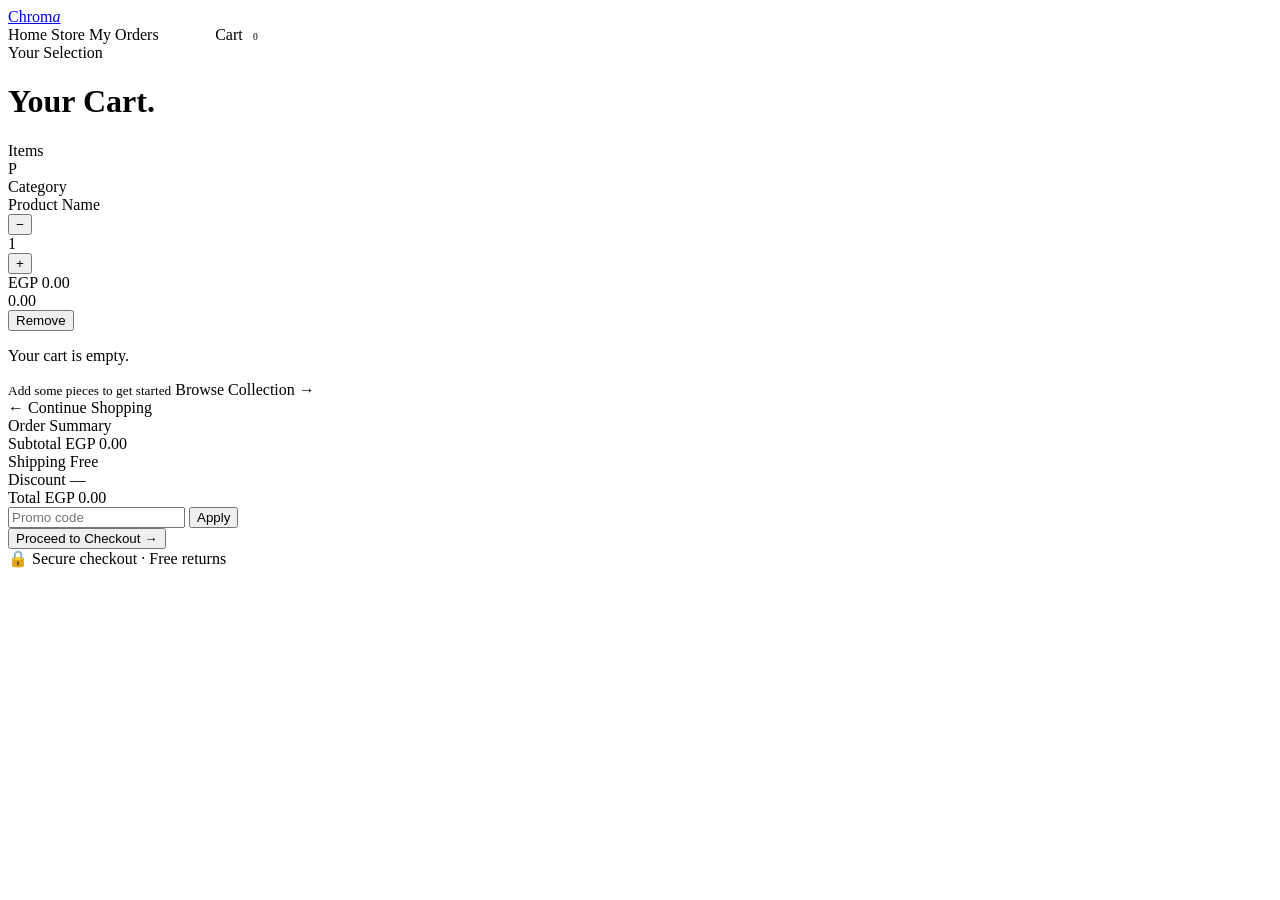
<file: src/main/resources/templates/cart.html>
<!DOCTYPE html>
<html xmlns:th="http://www.thymeleaf.org" lang="en">
<head>
  <meta charset="UTF-8"/>
  <meta name="viewport" content="width=device-width, initial-scale=1.0"/>
  <title>Chroma — Cart</title>
  <link rel="icon" href="/images/favicon.png">
  <link rel="preconnect" href="https://fonts.googleapis.com"/>
  <link href="https://fonts.googleapis.com/css2?family=Cormorant+Garamond:ital,wght@0,300;0,400;0,600;1,300&family=DM+Mono:wght@300;400&display=swap" rel="stylesheet"/>
  
  <link rel="stylesheet" th:href="@{/css/cart.css}"/>
</head>
<body>

<!-- ── NAV ── -->
<nav>
  <a href="/home" class="nav-brand">Chrom<em>a</em></a>
  <!--  <a href="#" class="nav-brand">Chroma</a>-->
  <!--  <div class="nav-links">-->
  <!--    <a th:href="@{/product}" class="nav-back">← Continue Shopping</a>-->
  <!--  </div>-->
  <div class="nav-links" id="navLinks">
    <a th:href="@{/home}" class="active">Home</a>
    <a th:href="@{/product}">Store</a>
    <a th:href="@{/orders}">My Orders</a>
    <form th:action="@{/logout}" method="post" style="display:inline;">
      <input type="hidden" th:name="${_csrf.parameterName}" th:value="${_csrf.token}"/>
      <button type="submit" style="background:none;border:none;cursor:pointer;font-size:0.65rem;letter-spacing:0.2em;text-transform:uppercase;color:rgba(255,255,255,0.6);font-family:'DM Mono',monospace;padding:0;">Logout</button>
    </form>
    <a th:href="@{/cart}" class="nav-cart">
      <span>Cart</span>
      <span id="cart-count" style="background:var(--paper);color:var(--ink);padding:0.1rem 0.4rem;font-size:0.6rem;">0</span>
    </a>
  </div>
</nav>

<!-- ── PAGE HEADER ── -->
<div class="page-header">
  <div class="page-eyebrow">Your Selection</div>
  <h1 class="page-title">Your Cart.</h1>
</div>

<!-- ── LAYOUT ── -->
<div class="cart-layout">

  <!-- Items Column -->
  <section class="cart-items">
    <div class="cart-section-label">Items</div>

    <!-- ── Thymeleaf loop: expects Map<Product, Integer> from model ── -->
    <div th:if="${cart != null and !cart.isEmpty()}">
      <div class="cart-row" th:each="entry : ${cart}"
           th:attr="data-id=${entry.key.id}, data-price=${entry.key.price}">
        <div class="cart-thumb">
          <span th:text="${#strings.substring(entry.key.name, 0, 1)}">P</span>
        </div>
        <div class="cart-info">
          <div class="cart-item-category" th:text="${entry.key.category}">Category</div>
          <div class="cart-item-name" th:text="${entry.key.name}">Product Name</div>
          <div class="qty-control">
            <button class="qty-btn" th:onclick="|changeQty(${entry.key.id}, -1, this)|">−</button>
            <div class="qty-val" th:text="${entry.value}">1</div>
            <button class="qty-btn" th:onclick="|changeQty(${entry.key.id}, 1, this)|">+</button>
          </div>
        </div>
        <div class="cart-item-price">
          <div class="unit" th:text="'EGP ' + ${#numbers.formatDecimal(entry.key.price, 1, 2)}">EGP 0.00</div>
          <div class="total" th:text="${#numbers.formatDecimal(entry.key.price * entry.value, 1, 2)}">0.00</div>
          <button class="btn-remove" th:onclick="|removeItem(${entry.key.id}, this)|">Remove</button>
        </div>
      </div>
    </div>

    <!-- ── Empty Cart State ── -->
    <div class="empty-cart" th:if="${cart == null or cart.isEmpty()}">
      <p>Your cart is empty.</p>
      <small>Add some pieces to get started</small>
      <a th:href="@{/product}" class="btn-browse">Browse Collection →</a>
    </div>

    <a th:href="@{/product}" class="continue-link" th:if="${cart != null and !cart.isEmpty()}">
      ← Continue Shopping
    </a>
  </section>

  <!-- Summary Column -->
  <aside class="order-summary">
    <div class="summary-label">Order Summary</div>

    <div class="summary-line">
      <span class="s-key">Subtotal</span>
      <span class="s-val" id="subtotal">EGP 0.00</span>
    </div>
    <div class="summary-line">
      <span class="s-key">Shipping</span>
      <span class="s-val">Free</span>
    </div>
    <div class="summary-line">
      <span class="s-key">Discount</span>
      <span class="s-val" id="discount">—</span>
    </div>

    <div class="summary-divider"></div>

    <div class="summary-total">
      <span class="t-key">Total</span>
      <span class="t-val" id="total">EGP 0.00</span>
    </div>

    <!-- Promo Code -->
    <div class="promo-wrap">
      <input type="text" placeholder="Promo code" id="promoInput"/>
      <button class="promo-btn" onclick="applyPromo()">Apply</button>
    </div>

    <button class="btn-checkout" onclick="checkout()">
      <span>Proceed to Checkout →</span>
    </button>

    <div class="secure-note">🔒 Secure checkout · Free returns</div>
  </aside>

</div>



<script th:src="@{/js/cart.js}"></script>
</body>
</html>
</file>
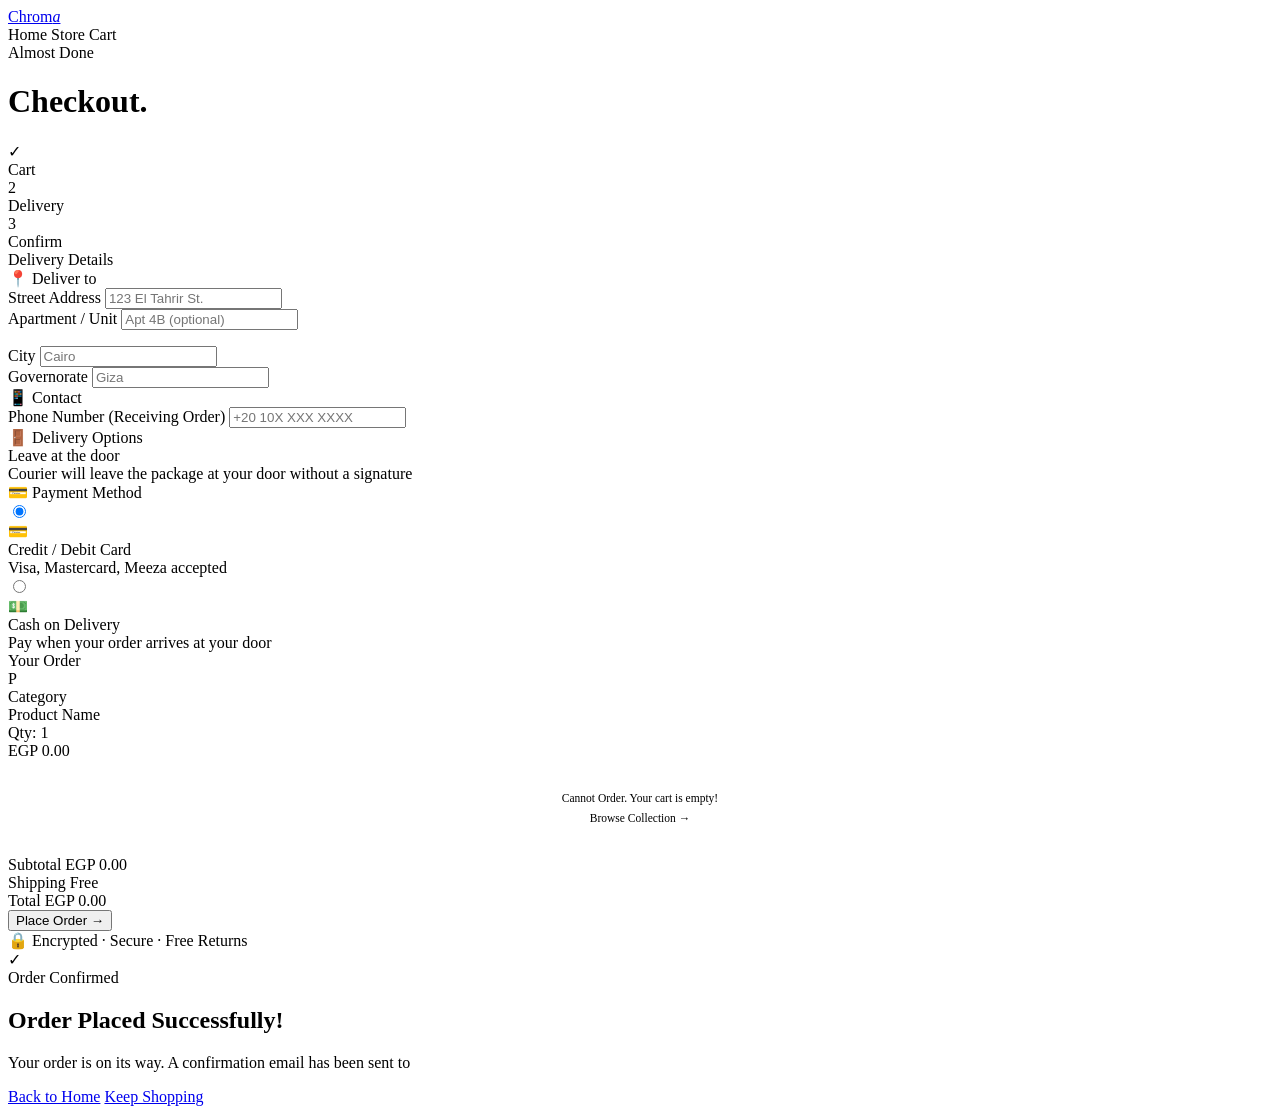
<file: src/main/resources/templates/checkout.html>
<!DOCTYPE html>
<html xmlns:th="http://www.thymeleaf.org" lang="en">
<head>
    <meta charset="UTF-8"/>
    <meta name="viewport" content="width=device-width, initial-scale=1.0"/>
    <title>Chroma — Checkout</title>
    <link rel="icon" href="/images/favicon.png">
    <link rel="preconnect" href="https://fonts.googleapis.com"/>
    <link href="https://fonts.googleapis.com/css2?family=Cormorant+Garamond:ital,wght@0,300;0,400;0,600;1,300&family=DM+Mono:wght@300;400&display=swap" rel="stylesheet"/>
    
  <link rel="stylesheet" th:href="@{/css/checkout.css}"/>
</head>
<body>

<!-- ── NAV ── -->
<nav>
    <a href="/home" class="nav-brand">Chrom<em>a</em></a>
    <div class="nav-links">
        <a th:href="@{/home}">Home</a>
        <a th:href="@{/product}">Store</a>
        <a th:href="@{/cart}">Cart</a>
        <form th:action="@{/logout}" method="post" style="display:inline;">
          <input type="hidden" th:name="${_csrf.parameterName}" th:value="${_csrf.token}"/>
          <button type="submit" style="background:none;border:none;cursor:pointer;font-size:0.65rem;letter-spacing:0.2em;text-transform:uppercase;color:rgba(255,255,255,0.6);font-family:'DM Mono',monospace;padding:0;">Logout</button>
        </form>
    </div>
</nav>

<!-- ── PAGE HEADER ── -->
<div class="page-header">
    <div class="page-eyebrow">Almost Done</div>
    <h1 class="page-title">Checkout.</h1>
</div>

<!-- ── STEP BAR ── -->
<div class="step-bar">
    <div class="step-item done">
        <div class="step-num">✓</div>
        <span>Cart</span>
    </div>
    <div class="step-sep"></div>
    <div class="step-item active">
        <div class="step-num">2</div>
        <span>Delivery</span>
    </div>
    <div class="step-sep"></div>
    <div class="step-item">
        <div class="step-num">3</div>
        <span>Confirm</span>
    </div>
</div>

<!-- ── CHECKOUT LAYOUT ── -->
<div class="checkout-layout">

    <!-- ── LEFT: FORM PANEL ── -->
    <section class="checkout-form-panel">
        <div class="section-label">Delivery Details</div>

        <!-- 1. DELIVER TO -->
        <div class="field-group">
            <div class="field-group-title">
                <span class="field-icon">📍</span> Deliver to
            </div>
            <div class="field-row">
                <div class="field-wrap">
                    <label class="field-label">Street Address</label>
                    <input type="text" class="field-input" id="address" name="address" placeholder="123 El Tahrir St." required/>
                </div>
                <div class="field-wrap">
                    <label class="field-label">Apartment / Unit</label>
                    <input type="text" class="field-input" id="apt" name="apt" placeholder="Apt 4B (optional)"/>
                </div>
            </div>
            <div class="field-row" style="margin-top:1rem;">
                <div class="field-wrap">
                    <label class="field-label">City</label>
                    <input type="text" class="field-input" id="city" name="city" placeholder="Cairo" required/>
                </div>
                <div class="field-wrap">
                    <label class="field-label">Governorate</label>
                    <input type="text" class="field-input" id="governorate" name="governorate" placeholder="Giza" required/>
                </div>
            </div>
        </div>

        <!-- 2. PHONE NUMBER -->
        <div class="field-group">
            <div class="field-group-title">
                <span class="field-icon">📱</span> Contact
            </div>
            <div class="field-row full">
                <div class="field-wrap">
                    <label class="field-label">Phone Number (Receiving Order)</label>
                    <input type="tel" class="field-input" id="phone" name="phone"
                           placeholder="+20 10X XXX XXXX" required
                           pattern="[+]?[0-9\s\-]{7,15}"
                           title="Enter a valid phone number"/>
                </div>
            </div>
        </div>

        <!-- 3. LEAVE AT DOOR -->
        <div class="field-group">
            <div class="field-group-title">
                <span class="field-icon">🚪</span> Delivery Options
            </div>
            <div class="toggle-wrap" id="leaveAtDoor" onclick="toggleLeaveAtDoor()">
                <div class="toggle-text">
                    <div class="toggle-title">Leave at the door</div>
                    <div class="toggle-sub">Courier will leave the package at your door without a signature</div>
                </div>
                <div class="toggle-switch"></div>
            </div>
            <input type="hidden" id="leaveAtDoorVal" name="leaveAtDoor" value="false"/>
        </div>

        <!-- 4. PAYMENT METHOD -->
        <div class="field-group">
            <div class="field-group-title">
                <span class="field-icon">💳</span> Payment Method
            </div>
            <div class="payment-options">
                <div class="payment-card selected" id="payCard" onclick="selectPayment('card')">
                    <input type="radio" name="payment" value="card" checked/>
                    <div class="payment-badge"></div>
                    <div class="payment-icon">💳</div>
                    <div class="payment-name">Credit / Debit Card</div>
                    <div class="payment-desc">Visa, Mastercard, Meeza accepted</div>
                </div>
                <div class="payment-card" id="payCash" onclick="selectPayment('cash')">
                    <input type="radio" name="payment" value="cash"/>
                    <div class="payment-badge"></div>
                    <div class="payment-icon">💵</div>
                    <div class="payment-name">Cash on Delivery</div>
                    <div class="payment-desc">Pay when your order arrives at your door</div>
                </div>
            </div>
            <input type="hidden" id="paymentMethod" name="paymentMethod" value="card"/>
        </div>

    </section>

    <!-- ── RIGHT: ORDER SUMMARY ── -->
    <aside class="order-summary">
        <div class="summary-label">Your Order</div>

        <!-- Thymeleaf renders items from the cart session model -->
        <div id="orderItems">
            <div th:if="${cart != null and !cart.isEmpty()}">
                <div class="order-item" th:each="entry : ${cart}"
                     th:attr="data-price=${entry.key.price}, data-qty=${entry.value}">
                    <div class="order-item-thumb">
                        <span th:text="${#strings.substring(entry.key.name, 0, 1)}">P</span>
                    </div>
                    <div class="order-item-info">
                        <div class="order-item-cat" th:text="${entry.key.category}">Category</div>
                        <div class="order-item-name" th:text="${entry.key.name}">Product Name</div>
                        <div class="order-item-qty" th:text="'Qty: ' + ${entry.value}">Qty: 1</div>
                    </div>
                    <div class="order-item-price"
                         th:text="'EGP ' + ${#numbers.formatDecimal(entry.key.price * entry.value, 1, 2)}">
                        EGP 0.00
                    </div>
                </div>
            </div>
            <div th:if="${cart == null or cart.isEmpty()}"
                 style="padding:2rem 0;text-align:center;color:var(--muted);font-size:0.72rem;">
                Cannot Order. Your cart is empty!
                <a th:href="@{/product}" style="color:var(--ink);display:block;margin-top:0.5rem;">Browse Collection →</a>
            </div>
        </div>

        <div class="summary-divider"></div>

        <div class="summary-line">
            <span class="s-key">Subtotal</span>
            <span class="s-val" id="subtotal">EGP 0.00</span>
        </div>
        <div class="summary-line">
            <span class="s-key">Shipping</span>
            <span class="s-val" style="color:var(--success);">Free</span>
        </div>

        <div class="summary-divider"></div>

        <div class="summary-total">
            <span class="t-key">Total</span>
            <span class="t-val" id="total">EGP 0.00</span>
        </div>

        <button class="btn-pay" id="payBtn" onclick="placeOrder()">
            <span id="payBtnText">Place Order →</span>
        </button>

        <div class="secure-note">🔒 Encrypted · Secure · Free Returns</div>
    </aside>

</div>

<!-- ── SUCCESS OVERLAY ── -->
<div class="success-overlay" id="successOverlay">
    <div class="success-card" id="successCard">
        <div class="success-tick">✓</div>
        <div class="success-eyebrow">Order Confirmed</div>
        <h2 class="success-title">Order Placed Successfully!</h2>
        <p class="success-body">
            Your order is on its way. A confirmation email has been sent to<br/>
            <span class="success-email-highlight" id="confirmEmail"></span>
        </p>
        <div class="success-actions">
            <a href="/home" class="success-btn primary">Back to Home</a>
            <a href="/product" class="success-btn secondary">Keep Shopping</a>
        </div>
    </div>
</div>



<script th:src="@{/js/checkout.js}"></script>
</body>
</html>
</file>
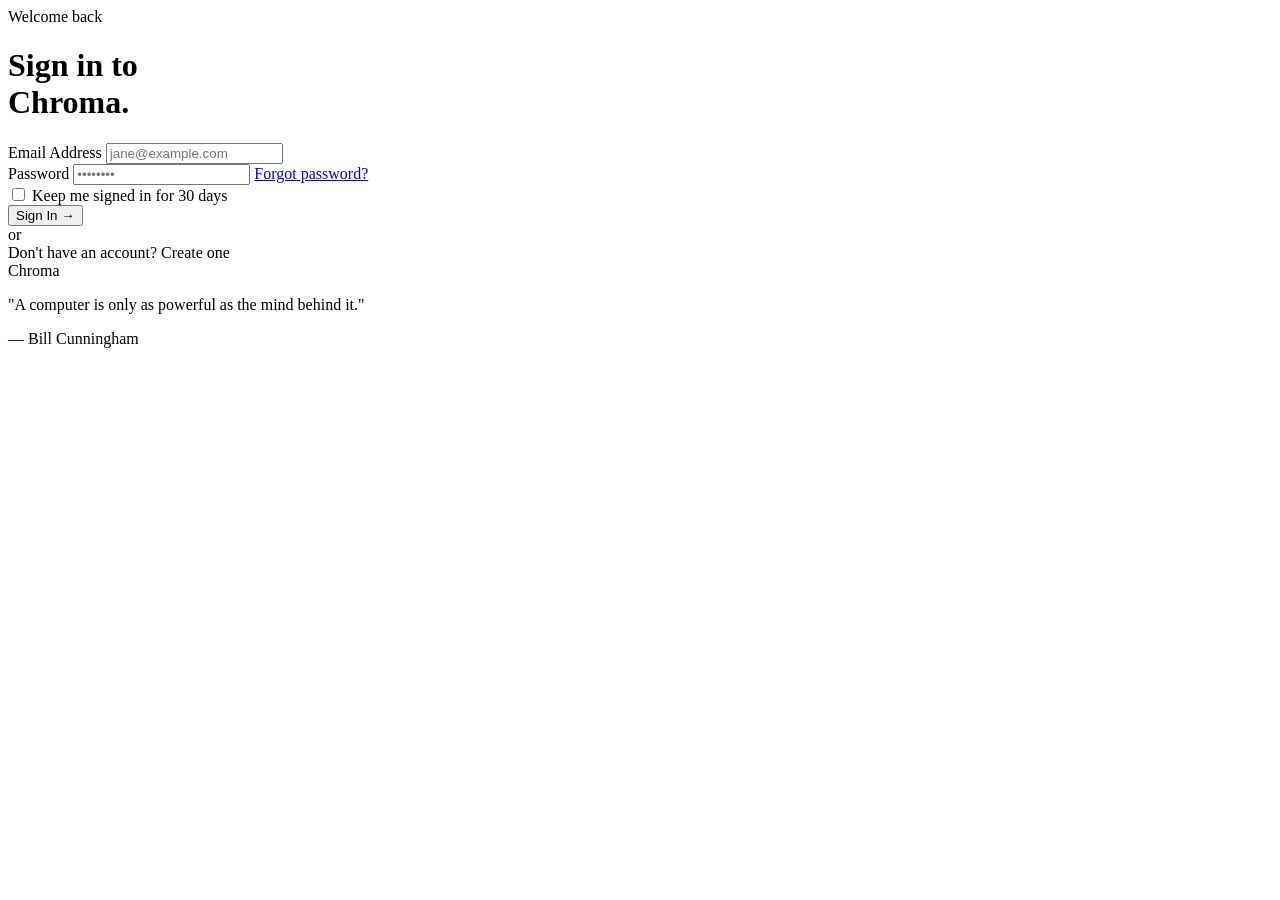
<file: src/main/resources/templates/login.html>
<!DOCTYPE html>
<html xmlns:th="http://www.thymeleaf.org" lang="en">
<head>
  <meta charset="UTF-8"/>
  <meta name="viewport" content="width=device-width, initial-scale=1.0"/>
  <title>Chroma — Sign In</title>
  <link rel="icon" href="/images/favicon.png">
  <link rel="preconnect" href="https://fonts.googleapis.com"/>
  <link href="https://fonts.googleapis.com/css2?family=Cormorant+Garamond:wght@300;400;600&family=DM+Mono:wght@300;400&display=swap" rel="stylesheet"/>
  
  <link rel="stylesheet" th:href="@{/css/login.css}"/>
</head>
<body>

<!-- ── Left Panel (Form) ── -->
<div class="panel-left">
  <div class="form-header">
    <div class="form-eyebrow">Welcome back</div>
    <h1 class="form-title">Sign in to<br/>Chroma.</h1>
  </div>

  <!-- Alerts -->
  <div class="alert alert-error"   th:if="${error}"   th:text="${error}"></div>
  <div class="alert alert-success" th:if="${success}" th:text="${success}"></div>

  <!--
    Spring Security intercepts POST /login.
    Field names MUST match: usernameParameter("email") and passwordParameter("password")
    in SecurityConfig.
  -->
  <form th:action="@{/login}" method="post" novalidate>
    <!-- CSRF token (Spring Security requires it) -->
    <input type="hidden" th:name="${_csrf.parameterName}" th:value="${_csrf.token}"/>

    <!-- Email -->
    <div class="field">
      <label for="email">Email Address</label>
      <input
        type="email"
        id="email"
        name="email"
        placeholder="jane@example.com"
        autocomplete="email"
        required
      />
    </div>

    <!-- Password -->
    <div class="field">
      <label for="password">Password</label>
      <input
        type="password"
        id="password"
        name="password"
        placeholder="••••••••"
        autocomplete="current-password"
        required
      />
      <a href="#" class="forgot">Forgot password?</a>
    </div>

    <!-- Remember Me (sets the remember-me cookie) -->
    <div class="remember-row">
      <input type="checkbox" id="remember-me" name="remember-me"/>
      <label for="remember-me">Keep me signed in for 30 days</label>
    </div>

    <button type="submit" class="btn-submit"><span>Sign In →</span></button>
  </form>

  <div class="divider"><span>or</span></div>

  <div class="form-footer">
    Don't have an account? <a th:href="@{/register}">Create one</a>
  </div>
</div>

<!-- ── Right Panel (Dark) ── -->
<div class="panel-right">
  <div class="brand">
    <div class="brand-name">Chroma</div>
    <div class="brand-tag"></div>
  </div>

  <div class="panel-art">
    <div class="mosaic" id="mosaic"></div>
  </div>

  <div class="panel-quote">
    <p>"A computer is only as powerful as the mind behind it."</p>
    <span>— Bill Cunningham</span>
  </div>
</div>



<script th:src="@{/js/login.js}"></script>
</body>
</html>
</file>
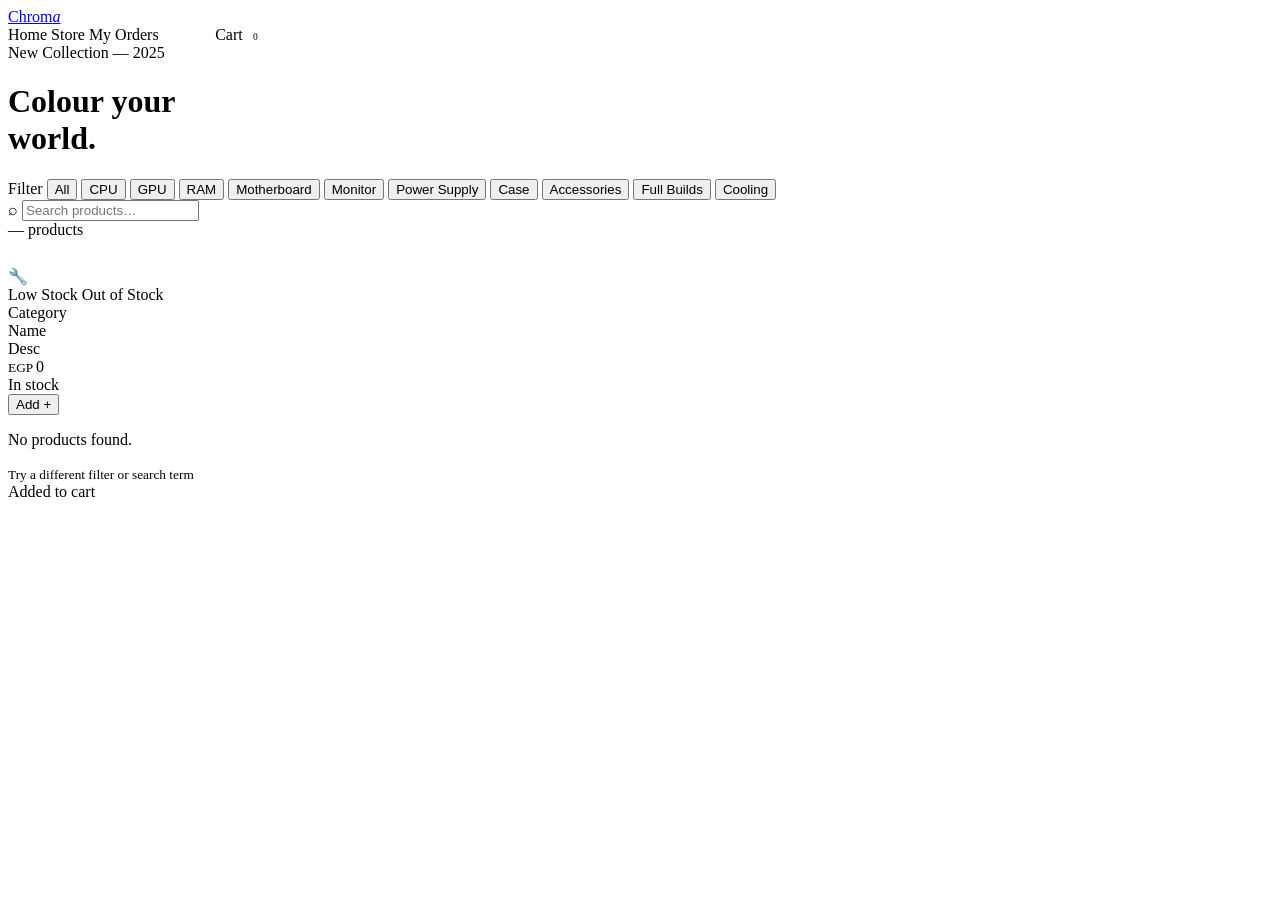
<file: src/main/resources/templates/product.html>
<!DOCTYPE html>
<html xmlns:th="http://www.thymeleaf.org" lang="en">
<head>
  <meta charset="UTF-8"/>
  <meta name="viewport" content="width=device-width, initial-scale=1.0"/>
  <title>Chroma — Shop</title>
  <link rel="icon" href="/images/favicon.png">
  <link rel="preconnect" href="https://fonts.googleapis.com"/>
  <link href="https://fonts.googleapis.com/css2?family=Cormorant+Garamond:ital,wght@0,300;0,400;0,600;1,300&family=DM+Mono:wght@300;400&display=swap" rel="stylesheet"/>
  
  <link rel="stylesheet" th:href="@{/css/product.css}"/>
</head>
<body>

<!-- ── NAV ── -->
<nav>
  <a href="/home" class="nav-brand">Chrom<em>a</em></a>
  <div class="nav-links" id="navLinks">
    <a th:href="@{/home}" class="active">Home</a>
    <a th:href="@{/product}">Store</a>
    <a th:href="@{/orders}">My Orders</a>
    <!-- Spring Security logout requires POST -->
    <form th:action="@{/logout}" method="post" style="display:inline;">
      <input type="hidden" th:name="${_csrf.parameterName}" th:value="${_csrf.token}"/>
      <button type="submit" style="background:none;border:none;cursor:pointer;font-size:0.65rem;letter-spacing:0.2em;text-transform:uppercase;color:rgba(255,255,255,0.6);font-family:'DM Mono',monospace;padding:0;">Logout</button>
    </form>
    <a th:href="@{/cart}" class="nav-cart">
      <span>Cart</span>
      <span id="cart-count" style="background:var(--paper);color:var(--ink);padding:0.1rem 0.4rem;font-size:0.6rem;">0</span>
    </a>
  </div>
</nav>

<!-- ── HERO ── -->
<div class="hero-strip">
  <div class="hero-eyebrow">New Collection — 2025</div>
  <h1 class="hero-title">Colour your<br/>world.</h1>
</div>

<!-- ── FILTER BAR ── -->
<div class="filter-bar">
  <span class="filter-label">Filter</span>
  <button class="filter-chip active" onclick="filterProducts('all', this)">All</button>
  <button class="filter-chip" onclick="filterProducts('CPU', this)">CPU</button>
  <button class="filter-chip" onclick="filterProducts('GPU', this)">GPU</button>
  <button class="filter-chip" onclick="filterProducts('RAM', this)">RAM</button>
  <button class="filter-chip" onclick="filterProducts('MBoard', this)">Motherboard</button>
  <button class="filter-chip" onclick="filterProducts('Monitor', this)">Monitor</button>
  <button class="filter-chip" onclick="filterProducts('PWsupply', this)">Power Supply</button>
  <button class="filter-chip" onclick="filterProducts('Case', this)">Case</button>
  <button class="filter-chip" onclick="filterProducts('Accessories', this)">Accessories</button>
  <button class="filter-chip" onclick="filterProducts('FBuilds', this)">Full Builds</button>
  <button class="filter-chip" onclick="filterProducts('Cooling', this)">Cooling</button>

  <div class="search-wrap">
    <span class="search-icon">⌕</span>
    <input type="text" placeholder="Search products…" id="searchInput" oninput="applyFilters()"/>
  </div>
</div>

<!-- ── MAIN ── -->
<main class="shop-main">
  <div class="results-count" id="resultsCount">— products</div>

  <div class="product-grid" id="productGrid">

    <!-- ══ Dynamic products rendered from DB ══ -->
    <div class="product-card"
         th:each="p : ${products}"
         th:attr="data-category=${p.category},data-name=${p.name}">
      <div class="card-image">
        <!-- Real product image if available, otherwise emoji placeholder -->
        <img th:if="${p.imageUrl != null and !p.imageUrl.isEmpty()}"
             th:src="${p.imageUrl}"
             th:alt="${p.name}"
             style="width:100%;height:100%;object-fit:contain;padding:0.75rem;box-sizing:border-box;"/>
        <div class="card-image-placeholder" th:unless="${p.imageUrl != null and !p.imageUrl.isEmpty()}">
          <span class="icon" th:text="${
            p.category == 'CPU'      ? '🔲' :
            p.category == 'GPU'      ? '🖥️' :
            p.category == 'RAM'      ? '📦' :
            p.category == 'MBoard'   ? '🔌' :
            p.category == 'Monitor'  ? '🖵'  :
            p.category == 'PWsupply' ? '⚡'  :
            p.category == 'Case'     ? '🗃️' :
            p.category == 'Cooling'  ? '❄️'  :
            p.category == 'FBuilds'  ? '🖥'  :
            '🔧'}">🔧</span>
        </div>
        <span class="card-badge" th:if="${p.quantity != null and p.quantity <= 3 and p.quantity > 0}">Low Stock</span>
        <span class="card-badge" th:if="${p.quantity != null and p.quantity == 0}" style="background:var(--muted);">Out of Stock</span>
      </div>
      <div class="card-body">
        <div class="card-category" th:text="${p.category}">Category</div>
        <div class="card-name"     th:text="${p.name}">Name</div>
        <div class="card-desc"     th:text="${p.description}">Desc</div>
        <div class="card-footer">
          <div>
            <div class="card-price">
              <small>EGP </small><span th:text="${#numbers.formatDecimal(p.price,1,0)}">0</span>
            </div>
            <div class="card-stock"
                 th:classappend="${p.quantity != null and p.quantity <= 3} ? 'low' : ''"
                 th:text="${p.quantity != null} ? ${p.quantity} + ' in stock' : 'In stock'">In stock</div>
          </div>
          <button class="btn-add"
                  th:attr="onclick='addToCart(' + ${p.id} + ', this)'"
                  th:disabled="${p.quantity != null and p.quantity == 0}">
            <span>Add +</span>
          </button>
        </div>
      </div>
    </div>


    <!-- Empty state -->
    <div class="empty-state" id="emptyState">
      <p>No products found.</p>
      <small>Try a different filter or search term</small>
    </div>

  </div>
</main>

<!-- ── TOAST ── -->
<div class="toast" id="toast">Added to cart</div>



<script th:src="@{/js/product.js}"></script>
</body>
</html>
</file>
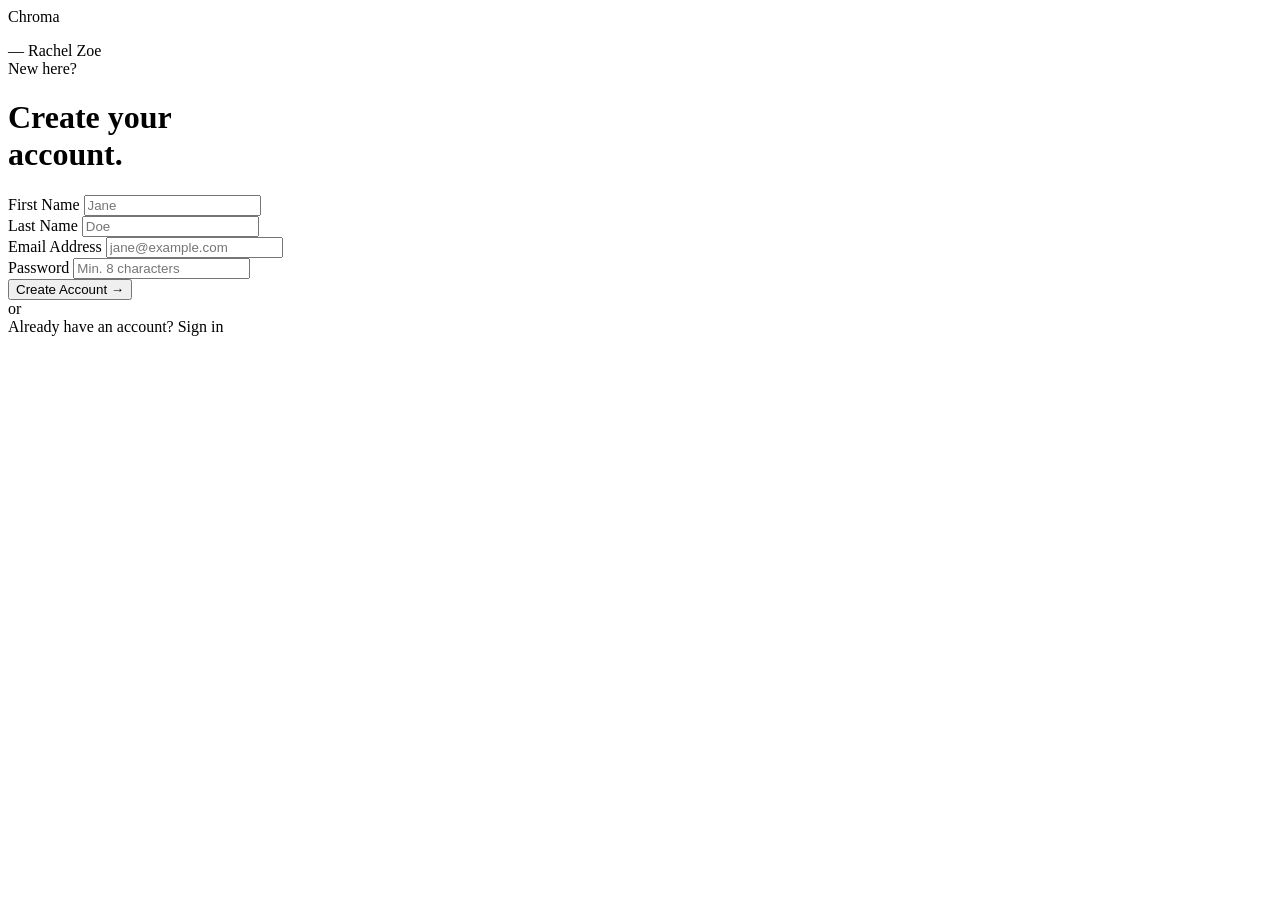
<file: src/main/resources/templates/register.html>
<!DOCTYPE html>
<html xmlns:th="http://www.thymeleaf.org" lang="en">
<head>
    <meta charset="UTF-8"/>
    <meta name="viewport" content="width=device-width, initial-scale=1.0"/>
    <title>Chroma — Create Account</title>
    <link rel="icon" href="/images/favicon.png">
    <link rel="preconnect" href="https://fonts.googleapis.com"/>
    <link href="https://fonts.googleapis.com/css2?family=Cormorant+Garamond:wght@300;400;600&family=DM+Mono:wght@300;400&display=swap" rel="stylesheet"/>
    
  <link rel="stylesheet" th:href="@{/css/register.css}"/>
</head>
<body>

<div class="panel-left">
    <div class="brand">
        <div class="brand-name">Chroma</div>
        <div class="brand-tag"></div>
    </div>

    <div class="panel-art">
        <div class="circles-wrap">
            <div class="circle c1"></div>
            <div class="circle c2"></div>
            <div class="circle c3"></div>
            <div class="circle c4"></div>
        </div>
    </div>

    <div class="panel-quote">
        <p></p>
        <span>— Rachel Zoe</span>
    </div>
</div>

<div class="panel-right">
    <div class="form-header">
        <div class="form-eyebrow">New here?</div>
        <h1 class="form-title">Create your<br/>account.</h1>
    </div>

    <div class="alert alert-error" th:if="${error}" th:text="${error}"></div>

    <form th:action="@{/register}" th:object="${registerDTO}" method="post" novalidate>

        <!-- First Name -->
        <div class="field">
            <label for="firstName">First Name</label>
            <input type="text" id="firstName"
                   th:field="*{firstName}"
                   th:classappend="${#fields.hasErrors('firstName')} ? 'is-invalid'"
                   placeholder="Jane"
                   autocomplete="given-name"/>
            <div class="field-error" th:if="${#fields.hasErrors('firstName')}" th:errors="*{firstName}"></div>
        </div>

        <!-- Last Name -->
        <div class="field">
            <label for="lastName">Last Name</label>
            <input type="text" id="lastName"
                   th:field="*{lastName}"
                   th:classappend="${#fields.hasErrors('lastName')} ? 'is-invalid'"
                   placeholder="Doe"
                   autocomplete="family-name"/>
            <div class="field-error" th:if="${#fields.hasErrors('lastName')}" th:errors="*{lastName}"></div>
        </div>

        <!-- Email -->
        <div class="field">
            <label for="email">Email Address</label>
            <input type="email" id="email"
                   th:field="*{email}"
                   th:classappend="${#fields.hasErrors('email')} ? 'is-invalid'"
                   placeholder="jane@example.com"
                   autocomplete="email"/>
            <div class="field-error" th:if="${#fields.hasErrors('email')}" th:errors="*{email}"></div>
        </div>

        <!-- Password -->
        <div class="field">
            <label for="password">Password</label>
            <input type="password" id="password"
                   th:field="*{password}"
                   th:classappend="${#fields.hasErrors('password')} ? 'is-invalid'"
                   placeholder="Min. 8 characters"
                   autocomplete="new-password"/>
            <div class="field-error" th:if="${#fields.hasErrors('password')}" th:errors="*{password}"></div>
        </div>

        <button type="submit" class="btn-submit"><span>Create Account →</span></button>
    </form>

    <div class="divider"><span>or</span></div>

    <div class="form-footer">
        Already have an account? <a th:href="@{/login}">Sign in</a>
    </div>
</div>

</body>
</html>
</file>
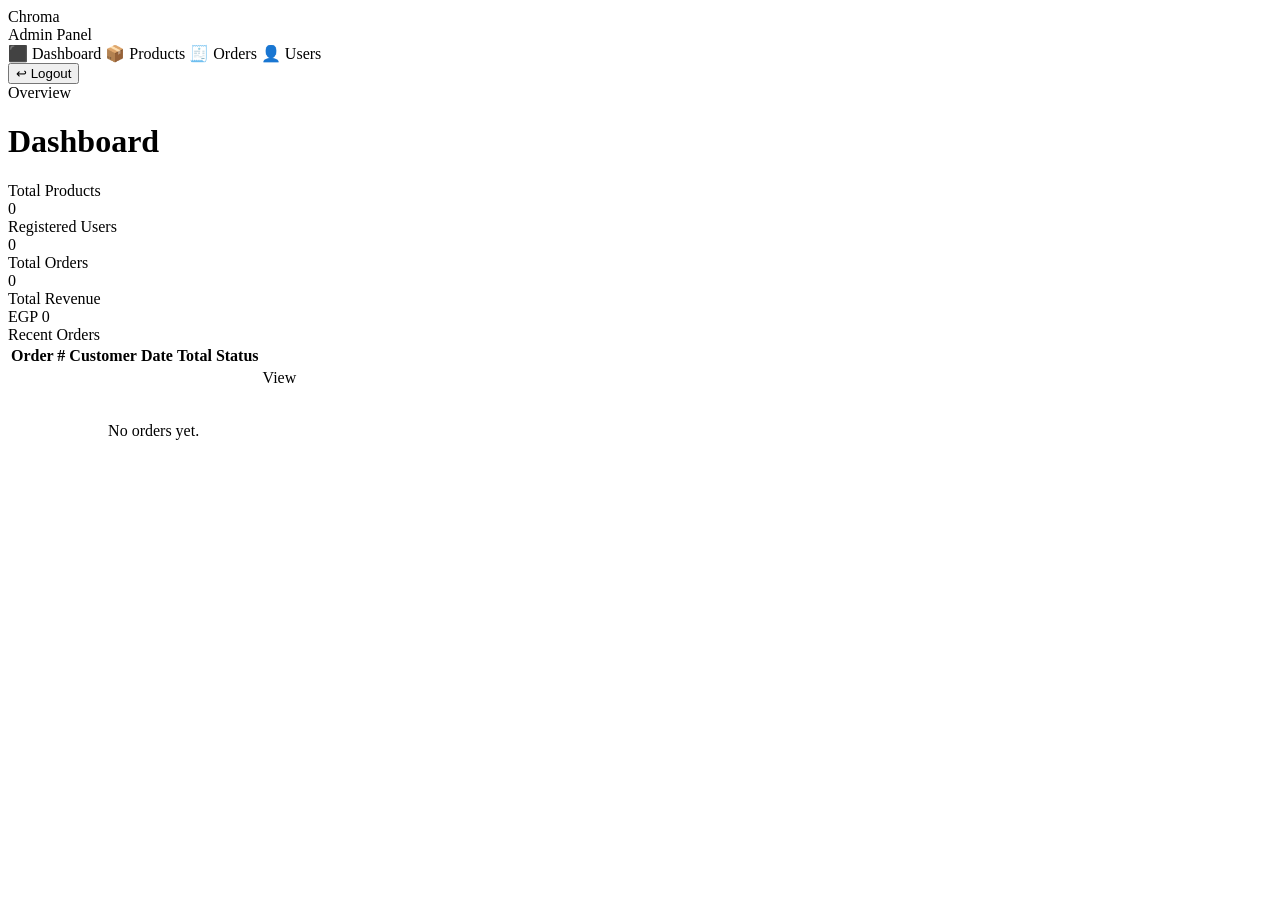
<file: src/main/resources/templates/admin/dashboard.html>
<!DOCTYPE html>
<html xmlns:th="http://www.thymeleaf.org" lang="en">
<head>
  <meta charset="UTF-8"/>
  <meta name="viewport" content="width=device-width, initial-scale=1.0"/>
  <title>Chroma Admin — Dashboard</title>
  <link rel="icon" href="/images/favicon.png">
  <link rel="preconnect" href="https://fonts.googleapis.com"/>
  <link href="https://fonts.googleapis.com/css2?family=Cormorant+Garamond:wght@300;400;600&family=DM+Mono:wght@300;400&display=swap" rel="stylesheet"/>
  
  <link rel="stylesheet" th:href="@{/css/admin/dashboard.css}"/>
</head>
<body>

<!-- ── Sidebar ── -->
<aside class="sidebar">
  <div class="sidebar-brand">Chrom<span>a</span></div>
  <div class="sidebar-label">Admin Panel</div>
  <nav class="sidebar-nav">
    <a th:href="@{/admin/dashboard}" class="active">⬛ Dashboard</a>
    <a th:href="@{/admin/products}">📦 Products</a>
    <a th:href="@{/admin/orders}">🧾 Orders</a>
    <a th:href="@{/admin/users}">👤 Users</a>
  </nav>
  <div class="sidebar-footer">
    <form th:action="@{/logout}" method="post">
      <input type="hidden" th:name="${_csrf.parameterName}" th:value="${_csrf.token}"/>
      <button type="submit">↩ Logout</button>
    </form>
  </div>
</aside>

<!-- ── Main ── -->
<main class="main">
  <div class="page-header">
    <div class="page-eyebrow">Overview</div>
    <h1 class="page-title">Dashboard</h1>
  </div>

  <!-- Stats -->
  <div class="stats-grid">
    <div class="stat-card">
      <div class="stat-label">Total Products</div>
      <div class="stat-value" th:text="${totalProducts}">0</div>
    </div>
    <div class="stat-card">
      <div class="stat-label">Registered Users</div>
      <div class="stat-value" th:text="${totalUsers}">0</div>
    </div>
    <div class="stat-card">
      <div class="stat-label">Total Orders</div>
      <div class="stat-value" th:text="${totalOrders}">0</div>
    </div>
    <div class="stat-card">
      <div class="stat-label">Total Revenue</div>
      <div class="stat-value accent">EGP <span th:text="${#numbers.formatDecimal(totalRevenue,1,0)}">0</span></div>
    </div>
  </div>

  <!-- Recent Orders -->
  <div class="section-title">Recent Orders</div>
  <div class="table-wrap">
    <table>
      <thead>
        <tr>
          <th>Order #</th>
          <th>Customer</th>
          <th>Date</th>
          <th>Total</th>
          <th>Status</th>
          <th></th>
        </tr>
      </thead>
      <tbody>
        <tr th:each="o : ${recentOrders}">
          <td th:text="'#' + ${o.id}"></td>
          <td th:text="${o.user.firstName + ' ' + o.user.lastName}"></td>
          <td th:text="${#temporals.format(o.placedAt,'dd MMM yyyy HH:mm')}"></td>
          <td th:text="'EGP ' + ${#numbers.formatDecimal(o.total,1,0)}"></td>
          <td>
            <span class="badge"
                  th:classappend="'badge-' + ${o.status.toLowerCase()}"
                  th:text="${o.status}"></span>
          </td>
          <td><a class="btn btn-sm" th:href="@{/admin/orders/{id}(id=${o.id})}">View</a></td>
        </tr>
        <tr th:if="${#lists.isEmpty(recentOrders)}">
          <td colspan="6" style="text-align:center;color:var(--muted);padding:2rem;">No orders yet.</td>
        </tr>
      </tbody>
    </table>
  </div>
</main>

</body>
</html>
</file>
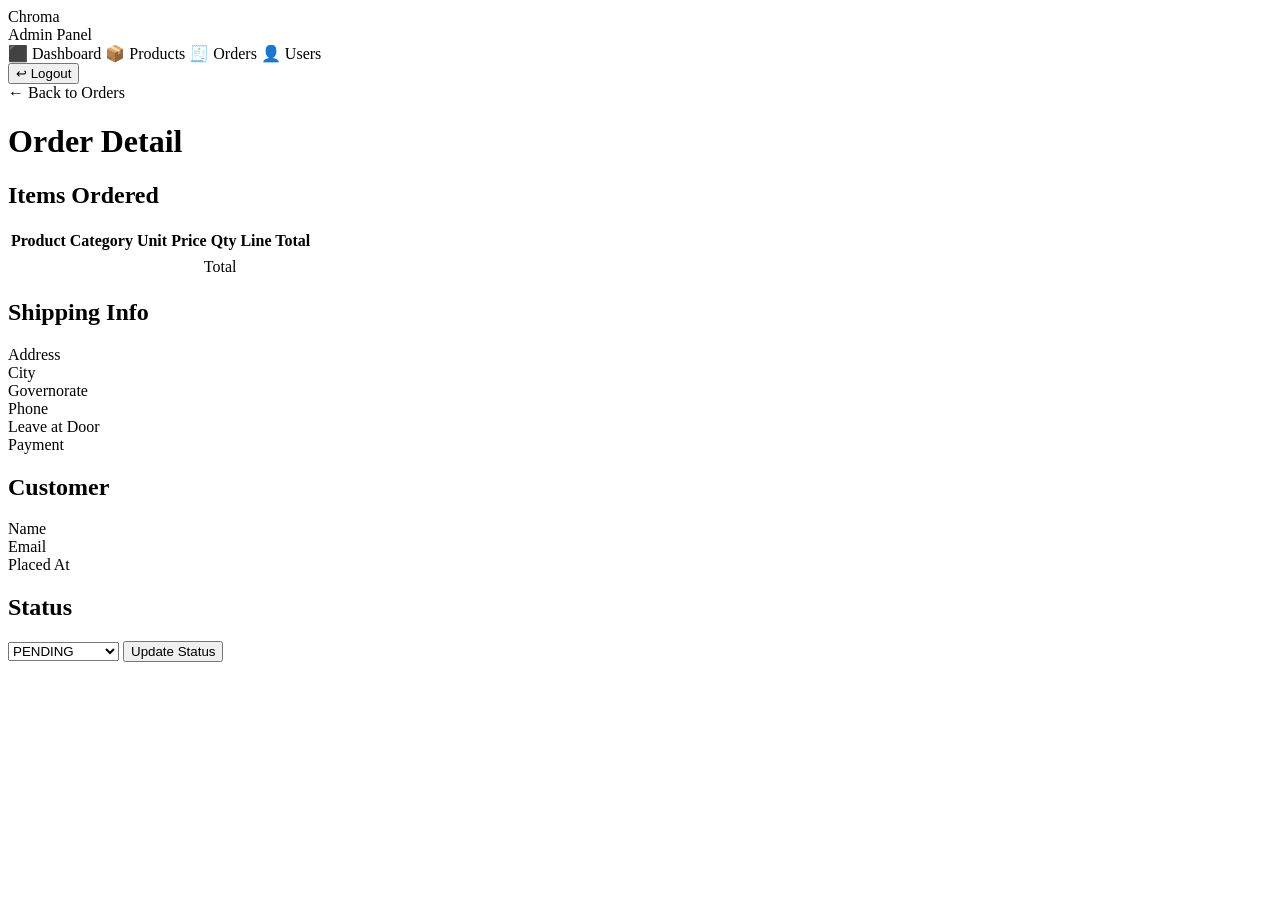
<file: src/main/resources/templates/admin/order-detail.html>
<!DOCTYPE html>
<html xmlns:th="http://www.thymeleaf.org" lang="en">
<head>
  <meta charset="UTF-8"/>
  <title>Chroma Admin — Order Detail</title>
  <link href="https://fonts.googleapis.com/css2?family=Cormorant+Garamond:wght@300;400;600&family=DM+Mono:wght@300;400&display=swap" rel="stylesheet"/>
  <link rel="icon" href="/images/favicon.png">
  
  <link rel="stylesheet" th:href="@{/css/admin/order-detail.css}"/>
</head>
<body>
<aside class="sidebar">
  <div class="sidebar-brand">Chrom<span>a</span></div>
  <div class="sidebar-label">Admin Panel</div>
  <nav class="sidebar-nav">
    <a th:href="@{/admin/dashboard}">⬛ Dashboard</a>
    <a th:href="@{/admin/products}">📦 Products</a>
    <a th:href="@{/admin/orders}" class="active">🧾 Orders</a>
    <a th:href="@{/admin/users}">👤 Users</a>
  </nav>
  <div class="sidebar-footer">
    <form th:action="@{/logout}" method="post">
      <input type="hidden" th:name="${_csrf.parameterName}" th:value="${_csrf.token}"/>
      <button type="submit">↩ Logout</button>
    </form>
  </div>
</aside>

<main class="main">
  <a th:href="@{/admin/orders}" class="back">← Back to Orders</a>
  <h1 class="page-title" th:text="'Order #' + ${order.id}">Order Detail</h1>

  <div class="alert" th:if="${success}" th:text="${success}"></div>

  <div class="grid">
    <div>
      <!-- Items -->
      <div class="card">
        <h2>Items Ordered</h2>
        <table>
          <thead>
            <tr><th>Product</th><th>Category</th><th>Unit Price</th><th>Qty</th><th>Line Total</th></tr>
          </thead>
          <tbody>
            <tr th:each="item : ${order.items}">
              <td th:text="${item.productName}"></td>
              <td th:text="${item.productCategory}"></td>
              <td th:text="'EGP ' + ${#numbers.formatDecimal(item.unitPrice,1,0)}"></td>
              <td th:text="${item.quantity}"></td>
              <td th:text="'EGP ' + ${#numbers.formatDecimal(item.lineTotal,1,0)}"></td>
            </tr>
            <tr class="total-row">
              <td colspan="4" style="text-align:right;">Total</td>
              <td th:text="'EGP ' + ${#numbers.formatDecimal(order.total,1,0)}"></td>
            </tr>
          </tbody>
        </table>
      </div>

      <!-- Shipping -->
      <div class="card">
        <h2>Shipping Info</h2>
        <div class="info-row"><span class="info-label">Address</span><span th:text="${order.address}"></span></div>
        <div class="info-row"><span class="info-label">City</span><span th:text="${order.city}"></span></div>
        <div class="info-row"><span class="info-label">Governorate</span><span th:text="${order.governorate}"></span></div>
        <div class="info-row"><span class="info-label">Phone</span><span th:text="${order.phone}"></span></div>
        <div class="info-row"><span class="info-label">Leave at Door</span><span th:text="${order.leaveAtDoor} ? 'Yes' : 'No'"></span></div>
        <div class="info-row"><span class="info-label">Payment</span><span th:text="${order.paymentMethod}"></span></div>
      </div>
    </div>

    <div>
      <!-- Customer -->
      <div class="card">
        <h2>Customer</h2>
        <div class="info-row"><span class="info-label">Name</span><span th:text="${order.user.firstName + ' ' + order.user.lastName}"></span></div>
        <div class="info-row"><span class="info-label">Email</span><span th:text="${order.user.email}"></span></div>
        <div class="info-row"><span class="info-label">Placed At</span><span th:text="${#temporals.format(order.placedAt,'dd MMM yyyy HH:mm')}"></span></div>
      </div>

      <!-- Status -->
      <div class="card">
        <h2>Status</h2>
        <div style="margin-bottom:1rem;">
          <span class="badge"
                th:classappend="'badge-' + ${order.status.toLowerCase()}"
                th:text="${order.status}"></span>
        </div>
        <form class="status-form" th:action="@{/admin/orders/{id}/status(id=${order.id})}" method="post">
          <input type="hidden" th:name="${_csrf.parameterName}" th:value="${_csrf.token}"/>
          <select name="status">
            <option value="PENDING"    th:selected="${order.status == 'PENDING'}">PENDING</option>
            <option value="PROCESSING" th:selected="${order.status == 'PROCESSING'}">PROCESSING</option>
            <option value="SHIPPED"    th:selected="${order.status == 'SHIPPED'}">SHIPPED</option>
            <option value="DELIVERED"  th:selected="${order.status == 'DELIVERED'}">DELIVERED</option>
            <option value="CANCELLED"  th:selected="${order.status == 'CANCELLED'}">CANCELLED</option>
          </select>
          <button type="submit" class="btn">Update Status</button>
        </form>
      </div>
    </div>
  </div>
</main>
</body>
</html>
</file>
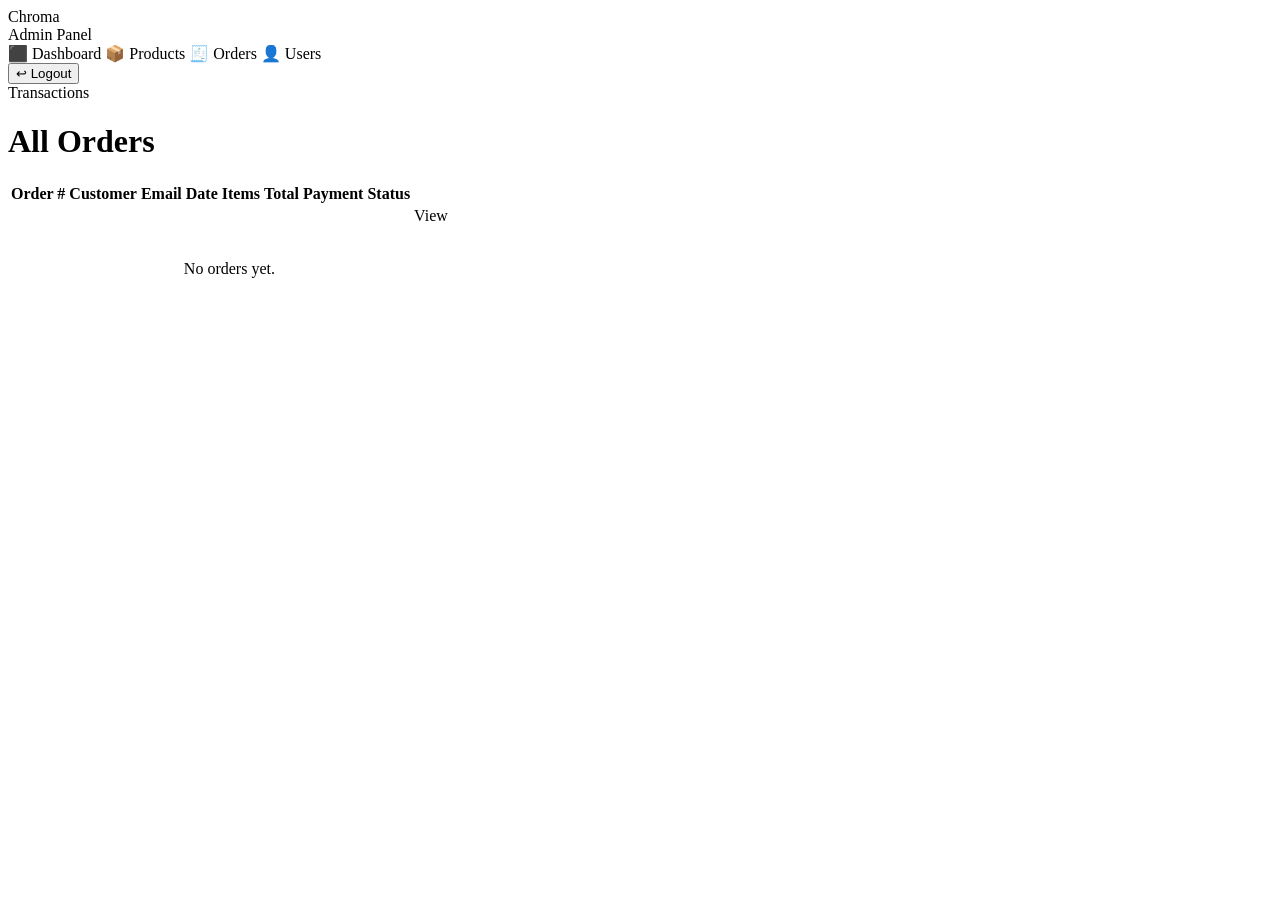
<file: src/main/resources/templates/admin/orders.html>
<!DOCTYPE html>
<html xmlns:th="http://www.thymeleaf.org" lang="en">
<head>
  <meta charset="UTF-8"/>
  <meta name="viewport" content="width=device-width, initial-scale=1.0"/>
  <title>Chroma Admin — Orders</title>
  <link href="https://fonts.googleapis.com/css2?family=Cormorant+Garamond:wght@300;400;600&family=DM+Mono:wght@300;400&display=swap" rel="stylesheet"/>
  <link rel="icon" href="/images/favicon.png">
  
  <link rel="stylesheet" th:href="@{/css/admin/orders.css}"/>
</head>
<body>
<aside class="sidebar">
  <div class="sidebar-brand">Chrom<span>a</span></div>
  <div class="sidebar-label">Admin Panel</div>
  <nav class="sidebar-nav">
    <a th:href="@{/admin/dashboard}">⬛ Dashboard</a>
    <a th:href="@{/admin/products}">📦 Products</a>
    <a th:href="@{/admin/orders}" class="active">🧾 Orders</a>
    <a th:href="@{/admin/users}">👤 Users</a>
  </nav>
  <div class="sidebar-footer">
    <form th:action="@{/logout}" method="post">
      <input type="hidden" th:name="${_csrf.parameterName}" th:value="${_csrf.token}"/>
      <button type="submit">↩ Logout</button>
    </form>
  </div>
</aside>

<main class="main">
  <div class="page-eyebrow">Transactions</div>
  <h1 class="page-title">All Orders</h1>

  <div class="table-wrap">
    <table>
      <thead>
        <tr>
          <th>Order #</th><th>Customer</th><th>Email</th><th>Date</th>
          <th>Items</th><th>Total</th><th>Payment</th><th>Status</th><th></th>
        </tr>
      </thead>
      <tbody>
        <tr th:each="o : ${orders}">
          <td th:text="'#' + ${o.id}"></td>
          <td th:text="${o.user.firstName + ' ' + o.user.lastName}"></td>
          <td th:text="${o.user.email}"></td>
          <td th:text="${#temporals.format(o.placedAt,'dd MMM yyyy HH:mm')}"></td>
          <td th:text="${o.items.size()}"></td>
          <td th:text="'EGP ' + ${#numbers.formatDecimal(o.total,1,0)}"></td>
          <td th:text="${o.paymentMethod}"></td>
          <td>
            <span class="badge"
                  th:classappend="'badge-' + ${o.status.toLowerCase()}"
                  th:text="${o.status}"></span>
          </td>
          <td><a class="btn btn-sm" th:href="@{/admin/orders/{id}(id=${o.id})}">View</a></td>
        </tr>
        <tr th:if="${#lists.isEmpty(orders)}">
          <td colspan="9" style="text-align:center;color:var(--muted);padding:2rem;">No orders yet.</td>
        </tr>
      </tbody>
    </table>
  </div>
</main>
</body>
</html>
</file>
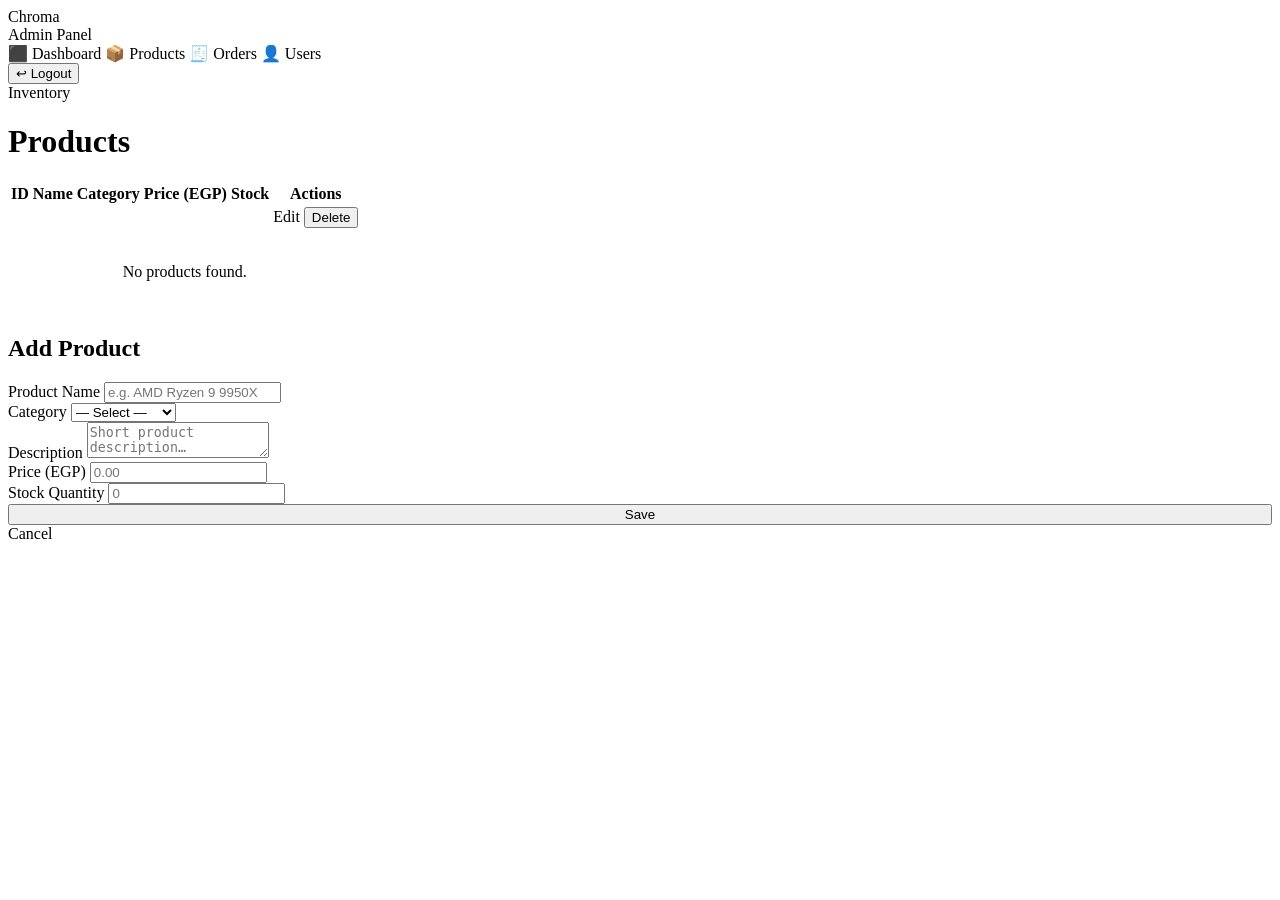
<file: src/main/resources/templates/admin/products.html>
<!DOCTYPE html>
<html xmlns:th="http://www.thymeleaf.org" lang="en">
<head>
  <meta charset="UTF-8"/>
  <meta name="viewport" content="width=device-width, initial-scale=1.0"/>
  <title>Chroma Admin — Products</title>
  <link href="https://fonts.googleapis.com/css2?family=Cormorant+Garamond:wght@300;400;600&family=DM+Mono:wght@300;400&display=swap" rel="stylesheet"/>
  <link rel="icon" href="/images/favicon.png">
  
  <link rel="stylesheet" th:href="@{/css/admin/products.css}"/>
</head>
<body>
<aside class="sidebar">
  <div class="sidebar-brand">Chrom<span>a</span></div>
  <div class="sidebar-label">Admin Panel</div>
  <nav class="sidebar-nav">
    <a th:href="@{/admin/dashboard}">⬛ Dashboard</a>
    <a th:href="@{/admin/products}" class="active">📦 Products</a>
    <a th:href="@{/admin/orders}">🧾 Orders</a>
    <a th:href="@{/admin/users}">👤 Users</a>
  </nav>
  <div class="sidebar-footer">
    <form th:action="@{/logout}" method="post">
      <input type="hidden" th:name="${_csrf.parameterName}" th:value="${_csrf.token}"/>
      <button type="submit">↩ Logout</button>
    </form>
  </div>
</aside>

<main class="main">
  <div class="page-header">
    <div>
      <div class="page-eyebrow">Inventory</div>
      <h1 class="page-title">Products</h1>
    </div>
  </div>

  <div class="alert" th:if="${success}" th:text="${success}"></div>

  <div class="layout">
    <!-- Product Table -->
    <div class="table-wrap">
      <table>
        <thead>
          <tr>
            <th>ID</th><th>Name</th><th>Category</th><th>Price (EGP)</th><th>Stock</th><th>Actions</th>
          </tr>
        </thead>
        <tbody>
          <tr th:each="p : ${products}">
            <td th:text="${p.id}"></td>
            <td th:text="${p.name}"></td>
            <td th:text="${p.category}"></td>
            <td th:text="${#numbers.formatDecimal(p.price,1,0)}"></td>
            <td th:text="${p.quantity}"></td>
            <td>
              <div class="actions">
                <a class="btn btn-sm" th:href="@{/admin/products/edit/{id}(id=${p.id})}">Edit</a>
                <form th:action="@{/admin/products/delete/{id}(id=${p.id})}" method="post" style="display:inline;"
                      onsubmit="return confirm('Delete this product?')">
                  <input type="hidden" th:name="${_csrf.parameterName}" th:value="${_csrf.token}"/>
                  <button class="btn btn-sm btn-danger" type="submit">Delete</button>
                </form>
              </div>
            </td>
          </tr>
          <tr th:if="${#lists.isEmpty(products)}">
            <td colspan="6" style="text-align:center;color:var(--muted);padding:2rem;">No products found.</td>
          </tr>
        </tbody>
      </table>
    </div>

    <!-- Add / Edit Form -->
    <div class="form-card">
      <h2 th:text="${newProduct.id != null} ? 'Edit Product' : 'Add Product'">Add Product</h2>
      <form th:action="@{/admin/products/save}" method="post" th:object="${newProduct}">
        <input type="hidden" th:name="${_csrf.parameterName}" th:value="${_csrf.token}"/>
        <input type="hidden" th:field="*{id}"/>
        <div class="field">
          <label>Product Name</label>
          <input type="text" th:field="*{name}" placeholder="e.g. AMD Ryzen 9 9950X" required/>
        </div>
        <div class="field">
          <label>Category</label>
          <select th:field="*{category}" required>
            <option value="">— Select —</option>
            <option value="CPU">CPU</option>
            <option value="GPU">GPU</option>
            <option value="RAM">RAM</option>
            <option value="MBoard">Motherboard</option>
            <option value="Monitor">Monitor</option>
            <option value="PWsupply">Power Supply</option>
            <option value="Case">Case</option>
            <option value="Cooling">Cooling</option>
            <option value="Accessories">Accessories</option>
            <option value="FBuilds">Full Builds</option>
          </select>
        </div>
        <div class="field">
          <label>Description</label>
          <textarea th:field="*{description}" placeholder="Short product description…"></textarea>
        </div>
        <div class="field">
          <label>Price (EGP)</label>
          <input type="number" step="0.01" th:field="*{price}" placeholder="0.00" required/>
        </div>
        <div class="field">
          <label>Stock Quantity</label>
          <input type="number" th:field="*{quantity}" placeholder="0" required/>
        </div>
        <button type="submit" class="btn btn-primary" style="width:100%;">
          <span th:text="${newProduct.id != null} ? 'Update Product' : 'Add Product'">Save</span>
        </button>
        <a th:if="${newProduct.id != null}" th:href="@{/admin/products}" class="btn" style="width:100%;margin-top:0.5rem;text-align:center;">Cancel</a>
      </form>
    </div>
  </div>
</main>
</body>
</html>
</file>
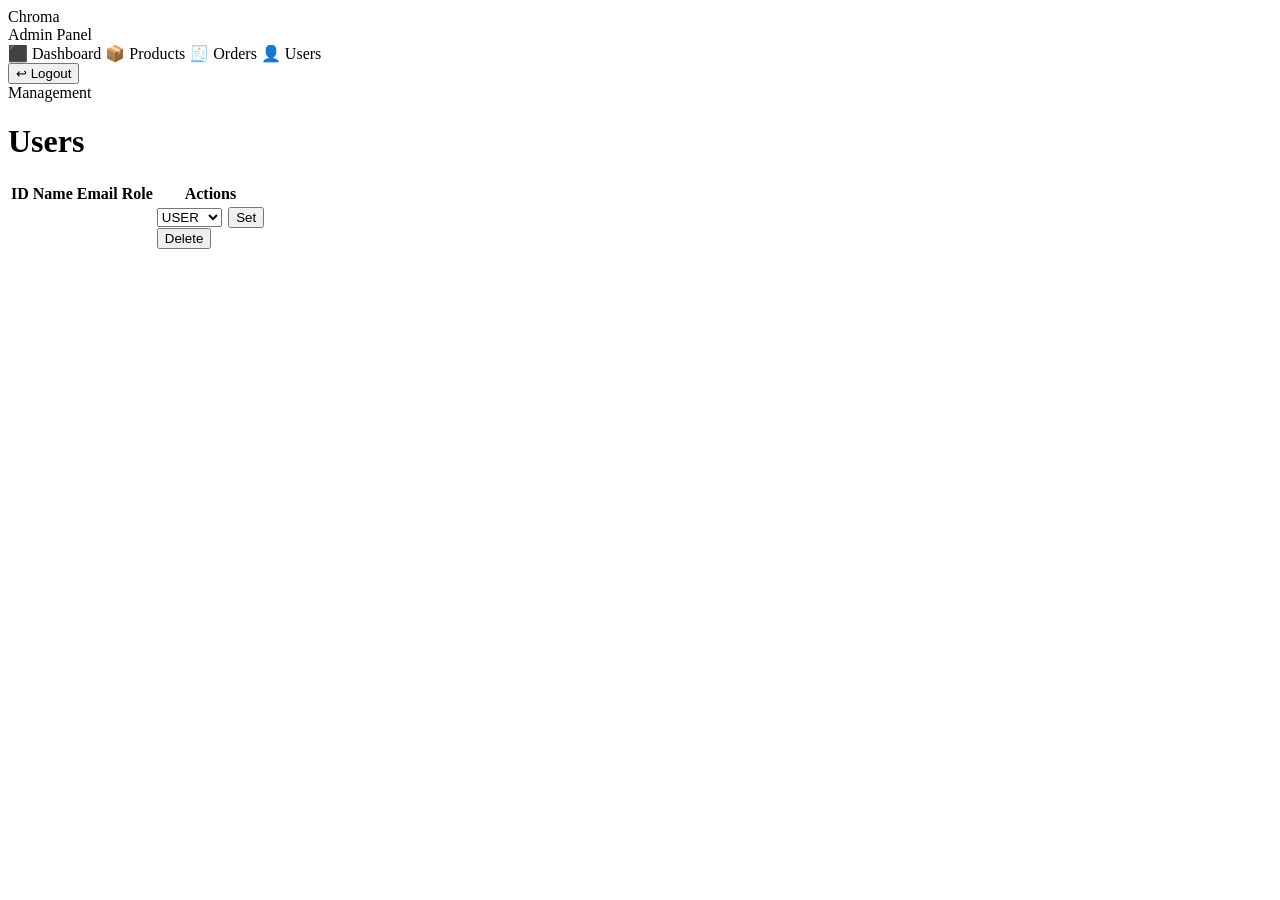
<file: src/main/resources/templates/admin/users.html>
<!DOCTYPE html>
<html xmlns:th="http://www.thymeleaf.org" lang="en">
<head>
  <meta charset="UTF-8"/>
  <meta name="viewport" content="width=device-width, initial-scale=1.0"/>
  <title>Chroma Admin — Users</title>
  <link href="https://fonts.googleapis.com/css2?family=Cormorant+Garamond:wght@300;400;600&family=DM+Mono:wght@300;400&display=swap" rel="stylesheet"/>
  <link rel="icon" href="/images/favicon.png">
  
  <link rel="stylesheet" th:href="@{/css/admin/users.css}"/>
</head>
<body>
<aside class="sidebar">
  <div class="sidebar-brand">Chrom<span>a</span></div>
  <div class="sidebar-label">Admin Panel</div>
  <nav class="sidebar-nav">
    <a th:href="@{/admin/dashboard}">⬛ Dashboard</a>
    <a th:href="@{/admin/products}">📦 Products</a>
    <a th:href="@{/admin/orders}">🧾 Orders</a>
    <a th:href="@{/admin/users}" class="active">👤 Users</a>
  </nav>
  <div class="sidebar-footer">
    <form th:action="@{/logout}" method="post">
      <input type="hidden" th:name="${_csrf.parameterName}" th:value="${_csrf.token}"/>
      <button type="submit">↩ Logout</button>
    </form>
  </div>
</aside>

<main class="main">
  <div class="page-eyebrow">Management</div>
  <h1 class="page-title">Users</h1>

  <div class="alert" th:if="${success}" th:text="${success}"></div>

  <div class="table-wrap">
    <table>
      <thead>
        <tr>
          <th>ID</th><th>Name</th><th>Email</th><th>Role</th><th>Actions</th>
        </tr>
      </thead>
      <tbody>
        <tr th:each="u : ${users}">
          <td th:text="${u.id}"></td>
          <td th:text="${u.firstName + ' ' + u.lastName}"></td>
          <td th:text="${u.email}"></td>
          <td>
            <span th:class="${u.role == 'ADMIN'} ? 'badge-admin' : 'badge-user'"
                  th:text="${u.role}"></span>
          </td>
          <td>
            <div class="actions">
              <!-- Change role inline -->
              <form th:action="@{/admin/users/role/{id}(id=${u.id})}" method="post" style="display:flex;gap:0.4rem;align-items:center;">
                <input type="hidden" th:name="${_csrf.parameterName}" th:value="${_csrf.token}"/>
                <select name="role" class="role-select">
                  <option value="USER"  th:selected="${u.role == 'USER'}">USER</option>
                  <option value="ADMIN" th:selected="${u.role == 'ADMIN'}">ADMIN</option>
                </select>
                <button type="submit" class="btn btn-sm">Set</button>
              </form>
              <!-- Delete -->
              <form th:action="@{/admin/users/delete/{id}(id=${u.id})}" method="post"
                    onsubmit="return confirm('Delete this user and all their data?')">
                <input type="hidden" th:name="${_csrf.parameterName}" th:value="${_csrf.token}"/>
                <button type="submit" class="btn btn-sm btn-danger">Delete</button>
              </form>
            </div>
          </td>
        </tr>
      </tbody>
    </table>
  </div>
</main>
</body>
</html>
</file>
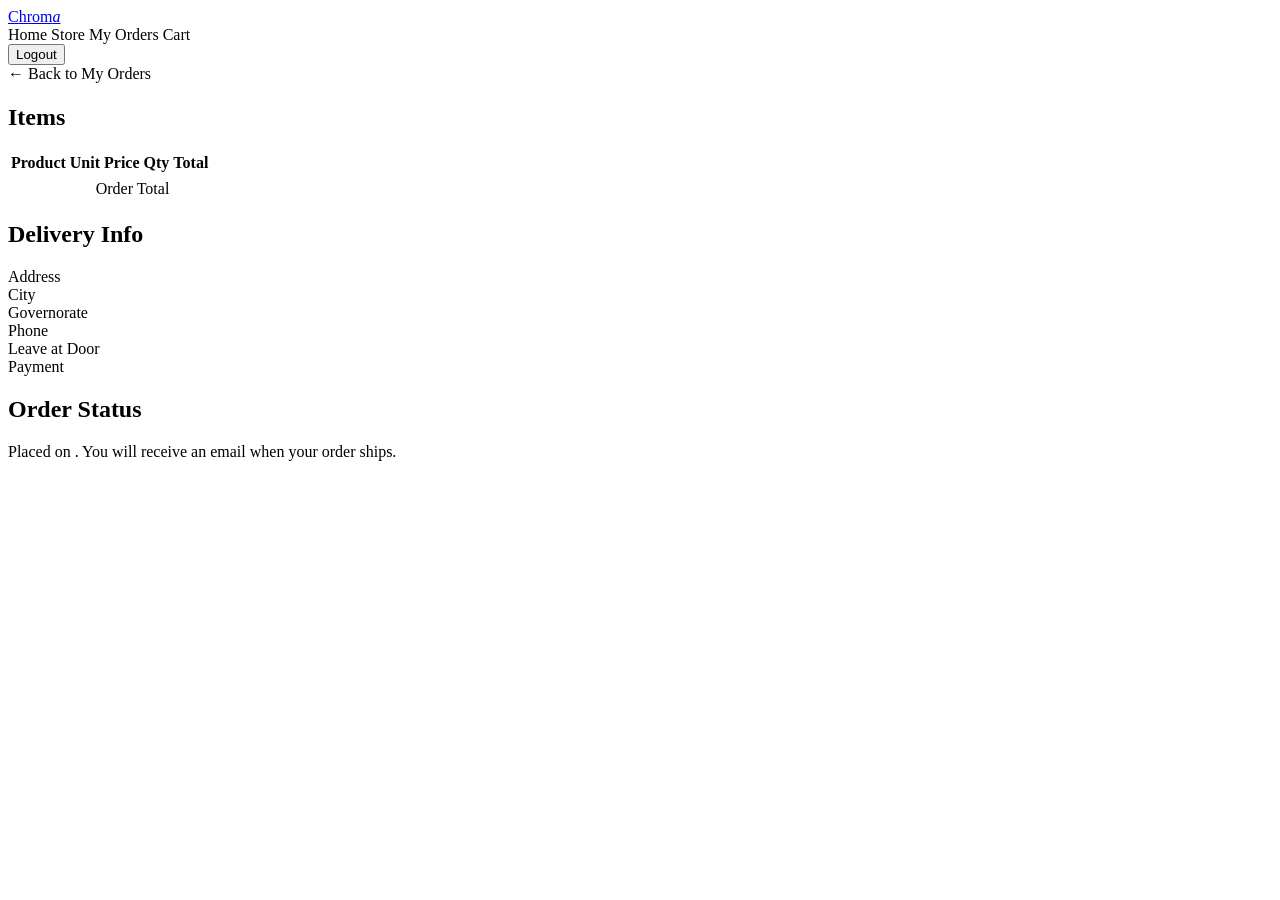
<file: src/main/resources/templates/user/order-detail.html>
<!DOCTYPE html>
<html xmlns:th="http://www.thymeleaf.org" lang="en">
<head>
  <meta charset="UTF-8"/>
  <title>Chroma — Order Detail</title>
  <link rel="icon" href="/images/favicon.png">
  <link href="https://fonts.googleapis.com/css2?family=Cormorant+Garamond:wght@300;400;600&family=DM+Mono:wght@300;400&display=swap" rel="stylesheet"/>
  
  <link rel="stylesheet" th:href="@{/css/user/order-detail.css}"/>
</head>
<body>
<nav>
  <a href="/home" class="nav-brand">Chrom<em>a</em></a>
  <div class="nav-links">
    <a th:href="@{/home}">Home</a>
    <a th:href="@{/product}">Store</a>
    <a th:href="@{/orders}">My Orders</a>
    <a th:href="@{/cart}">Cart</a>
    <form th:action="@{/logout}" method="post">
      <input type="hidden" th:name="${_csrf.parameterName}" th:value="${_csrf.token}"/>
      <button type="submit">Logout</button>
    </form>
  </div>
</nav>

<div class="container">
  <a th:href="@{/orders}" class="back">← Back to My Orders</a>
  <h1 class="page-title" th:text="'Order #' + ${order.id}"></h1>

  <div class="grid">
    <div>
      <div class="card">
        <h2>Items</h2>
        <table>
          <thead>
            <tr><th>Product</th><th>Unit Price</th><th>Qty</th><th>Total</th></tr>
          </thead>
          <tbody>
            <tr th:each="item : ${order.items}">
              <td th:text="${item.productName}"></td>
              <td th:text="'EGP ' + ${#numbers.formatDecimal(item.unitPrice,1,0)}"></td>
              <td th:text="${item.quantity}"></td>
              <td th:text="'EGP ' + ${#numbers.formatDecimal(item.lineTotal,1,0)}"></td>
            </tr>
            <tr class="total-row">
              <td colspan="3" style="text-align:right;">Order Total</td>
              <td th:text="'EGP ' + ${#numbers.formatDecimal(order.total,1,0)}"></td>
            </tr>
          </tbody>
        </table>
      </div>

      <div class="card">
        <h2>Delivery Info</h2>
        <div class="info-row"><span class="info-label">Address</span><span th:text="${order.address}"></span></div>
        <div class="info-row"><span class="info-label">City</span><span th:text="${order.city}"></span></div>
        <div class="info-row"><span class="info-label">Governorate</span><span th:text="${order.governorate}"></span></div>
        <div class="info-row"><span class="info-label">Phone</span><span th:text="${order.phone}"></span></div>
        <div class="info-row"><span class="info-label">Leave at Door</span><span th:text="${order.leaveAtDoor} ? 'Yes' : 'No'"></span></div>
        <div class="info-row"><span class="info-label">Payment</span><span th:text="${order.paymentMethod}"></span></div>
      </div>
    </div>

    <div>
      <div class="card">
        <h2>Order Status</h2>
        <span class="badge"
              th:classappend="'badge-' + ${order.status.toLowerCase()}"
              th:text="${order.status}"></span>
        <p class="status-note">
          Placed on <span th:text="${#temporals.format(order.placedAt,'dd MMM yyyy')}"></span>.
          You will receive an email when your order ships.
        </p>
      </div>
    </div>
  </div>
</div>
</body>
</html>
</file>
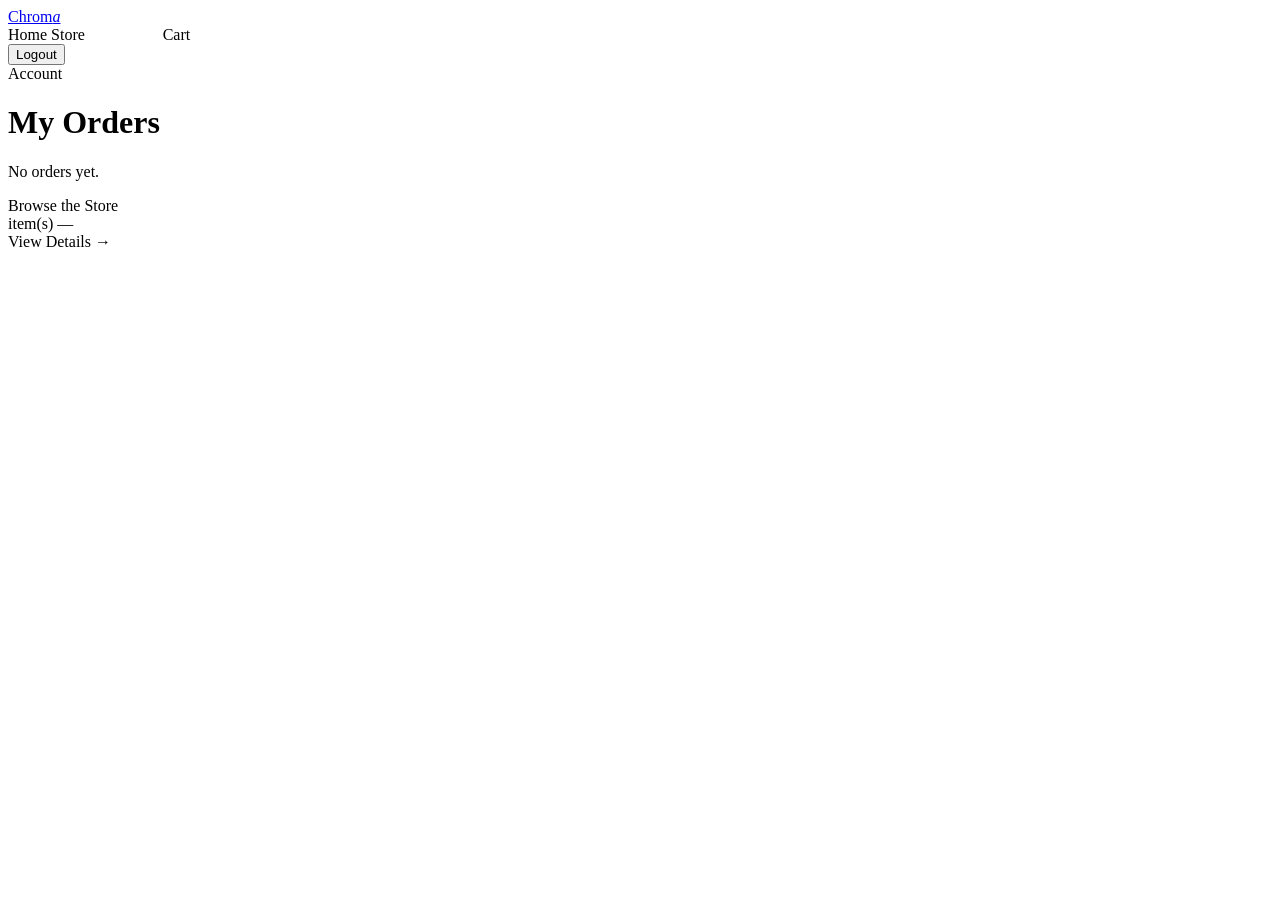
<file: src/main/resources/templates/user/orders.html>
<!DOCTYPE html>
<html xmlns:th="http://www.thymeleaf.org" lang="en">
<head>
  <meta charset="UTF-8"/>
  <meta name="viewport" content="width=device-width, initial-scale=1.0"/>
  <title>Chroma — My Orders</title>
  <link rel="icon" href="/images/favicon.png">
  <link href="https://fonts.googleapis.com/css2?family=Cormorant+Garamond:wght@300;400;600&family=DM+Mono:wght@300;400&display=swap" rel="stylesheet"/>
  
  <link rel="stylesheet" th:href="@{/css/user/orders.css}"/>
</head>
<body>
<nav>
  <a href="/home" class="nav-brand">Chrom<em>a</em></a>
  <div class="nav-links">
    <a th:href="@{/home}">Home</a>
    <a th:href="@{/product}">Store</a>
    <a th:href="@{/orders}" style="color:#fff;">My Orders</a>
    <a th:href="@{/cart}">Cart</a>
    <form th:action="@{/logout}" method="post">
      <input type="hidden" th:name="${_csrf.parameterName}" th:value="${_csrf.token}"/>
      <button type="submit">Logout</button>
    </form>
  </div>
</nav>

<div class="container">
  <div class="page-eyebrow">Account</div>
  <h1 class="page-title">My Orders</h1>

  <div th:if="${#lists.isEmpty(orders)}" class="empty">
    <p>No orders yet.</p>
    <a th:href="@{/product}" class="btn">Browse the Store</a>
  </div>

  <div th:each="o : ${orders}" class="order-card">
    <div class="order-header">
      <div>
        <div class="order-num" th:text="'Order #' + ${o.id}"></div>
        <div class="order-date" th:text="${#temporals.format(o.placedAt,'dd MMM yyyy, HH:mm')}"></div>
      </div>
      <span class="badge"
            th:classappend="'badge-' + ${o.status.toLowerCase()}"
            th:text="${o.status}"></span>
    </div>
    <div class="order-body">
      <div class="order-items-preview">
        <span th:text="${o.items.size()}"></span> item(s) —
        <span th:each="item,iter : ${o.items}" th:text="${item.productName + (iter.last ? '' : ', ')}"></span>
      </div>
      <div class="order-total" th:text="'EGP ' + ${#numbers.formatDecimal(o.total,1,0)}"></div>
    </div>
    <div class="order-footer">
      <span style="font-size:0.65rem;color:var(--muted);"
            th:text="${o.city + ', ' + o.governorate}"></span>
      <a class="btn" th:href="@{/orders/{id}(id=${o.id})}">View Details →</a>
    </div>
  </div>
</div>
</body>
</html>
</file>
